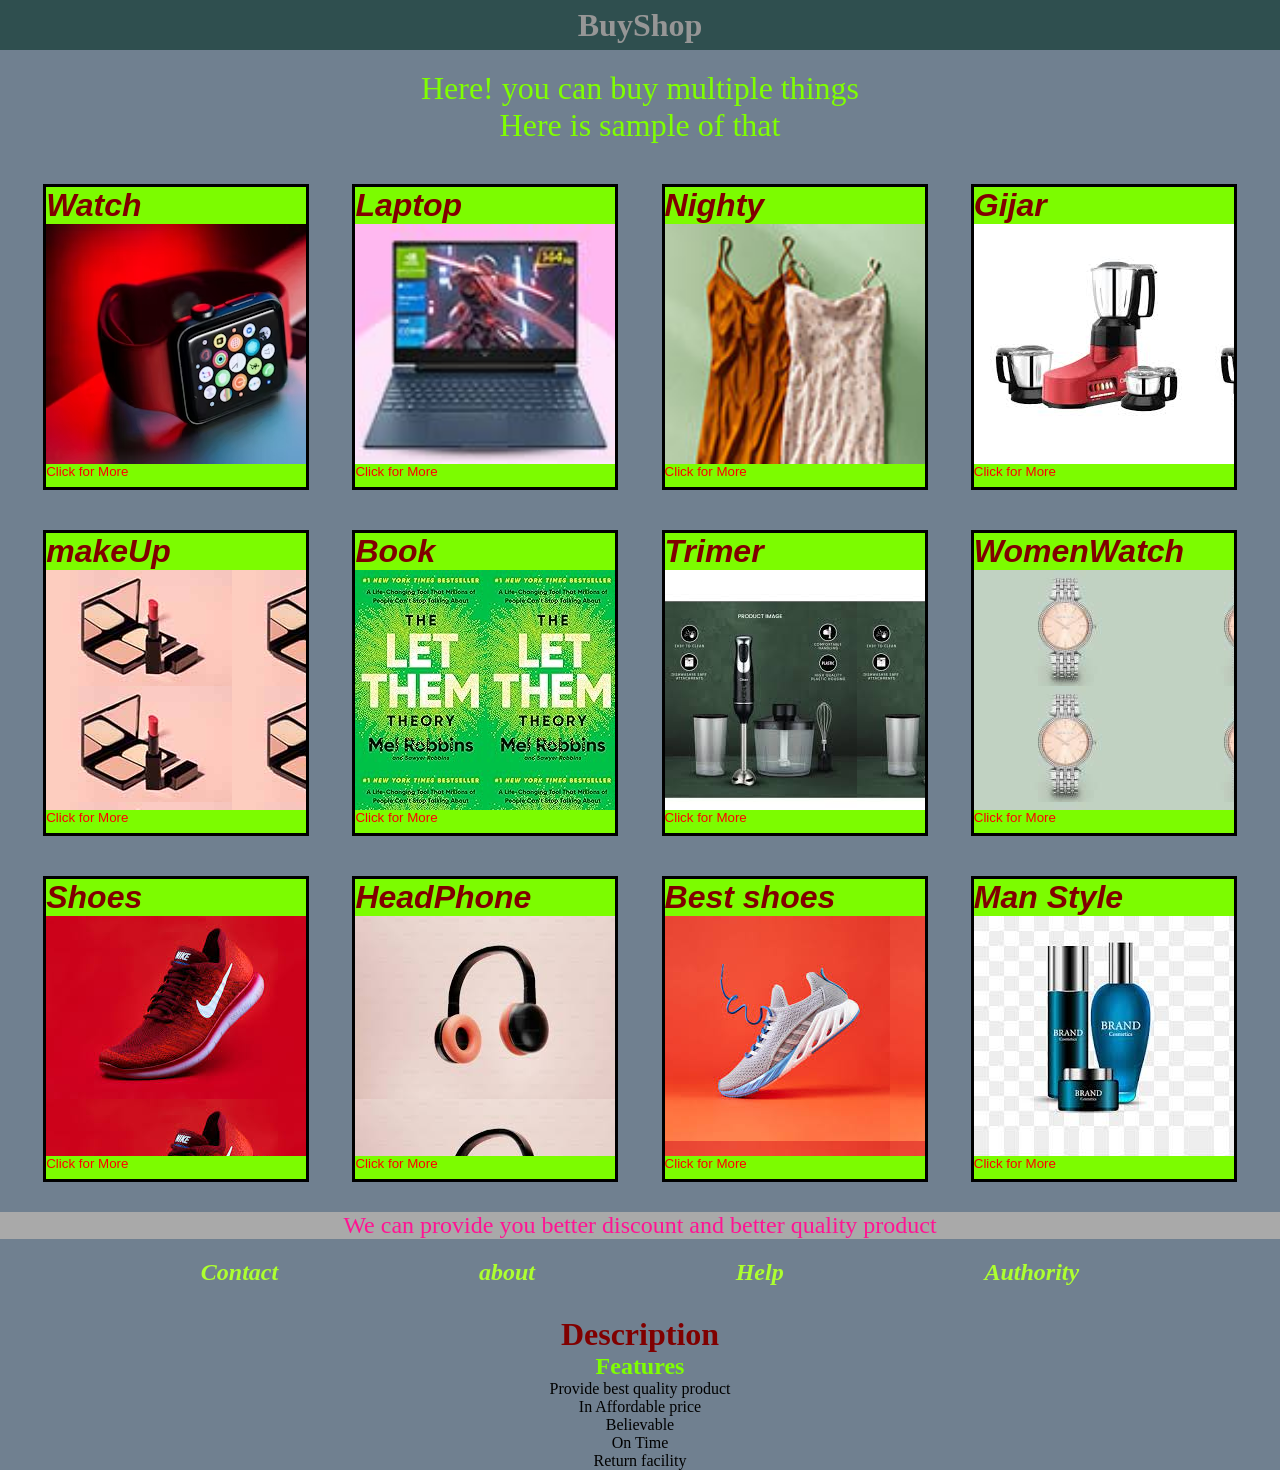
<file: Buy/index.html>
<!DOCTYPE html>
<html lang="en">
<head>
  <meta charset="UTF-8">
  <meta name="viewport" content="width=device-width, initial-scale=1.0">
  <title>Buy your Need</title>
  <link rel="stylesheet" href="style.css">
</head>
<body>
    <div class="nav-bar">
      <div class="nav">BuyShop</div>
    </div>

    <div class="main-menu">
      <div class="main">Here! you can buy multiple things <br>Here is sample of that</div>
    </div>
    
    <div class="image-section">
    <div class="img-box">
    <div class="img">
      <h1>Watch</h1>
      <div class="image" style="background-image: url(watch.avif);"> </div>
      <button class="button">Click for More</button>
    </div> 
    </div>

     <div class="img-box">
    <div class="img">
      <h1>Laptop</h1>
      <div class="image" style="background-image: url(laptop.jpg); background-size: cover; background-position: center;"> </div>
      <button class="button">Click for More</button>
    </div>
    </div>

     <div class="img-box">
    <div class="img">
      <h1>Nighty</h1>
      <div class="image" style="background-image: url(nighty.jpg); background-size: cover; background-position: center; background-repeat: repeat;"> </div>
      <button class="button">Click for More</button>
    </div>
    </div>

     <div class="img-box">
    <div class="img">
      <h1>Gijar</h1>
      <div class="image" style="background-image: url(gijar.jpeg);"> </div>
      <button class="button">Click for More</button>
    </div>
    </div>
  </div>
    
  <div class="image-section1">

       <div class="img-box">
    <div class="img">
      <h1>makeUp</h1>
      <div class="image" style="background-image: url(makup.jpg);"> </div>
      <button class="button">Click for More</button>
    </div>
    </div>

     <div class="img-box">
    <div class="img">
      <h1>Book</h1>
      <div class="image" style="background-image: url(book.jpg);"> </div>
      <button class="button">Click for More</button>
    </div>
    </div>

     <div class="img-box">
    <div class="img">
      <h1>Trimer</h1>
      <div class="image" style="background-image: url(trimer1.jpeg);"> </div>
      <button class="button">Click for More</button>
    </div>
    </div>

     <div class="img-box">
    <div class="img">
      <h1>WomenWatch</h1>
      <div class="image" style="background-image: url(womenWatch.jpg);"> </div>
      <button class="button">Click for More</button>
    </div>
    </div>
  </div>

  <div class="image-section2">

     <div class="img-box">
    <div class="img">
      <h1>Shoes</h1>
      <div class="image" style="background-image: url(shoes.jpeg);"> </div>
      <button class="button">Click for More</button>
    </div>
    </div>

     <div class="img-box">
    <div class="img">
      <h1>HeadPhone</h1>
      <div class="image" style="background-image: url(headphone.jpeg);"> </div>
      <button class="button">Click for More</button>
    </div>
    </div>

     <div class="img-box">
    <div class="img">
      <h1>Best shoes</h1>
      <div class="image" style="background-image: url(shoes1.jpeg);"> </div>
      <button class="button">Click for More</button>
    </div>
    </div>

     <div class="img-box">
    <div class="img">
      <h1>Man Style</h1>
      <div class="image" style="background-image: url(cent.jpeg);"> </div>
      <button class="button">Click for More</button>
    </div>
    </div>

  </div>

  <div class="footer">
    <div class="footing">We can provide you better discount and better quality product</div>
  </div>

  <div class="last">
   <a href="#">Contact</a>
   <a href="#">about</a>
   <a href="#">Help</a>
   <a href="#">Authority</a>
  </div>

  <div class="lastone">
    <h1>Description</h1>
    <h2>Features</h2>
    <p>Provide best quality product</p>
    <p>In Affordable price</p>
    <p>Believable</p>
    <p>On Time</p>
    <p>Return facility</p>
  </div>

  <!-- <a href="../list/index.html">khjhgfytrt</a>
  <button onclick="list">submit</button>

  <script>
    function list()
    {

    }
  </script> -->
</body>
</html>
</file>
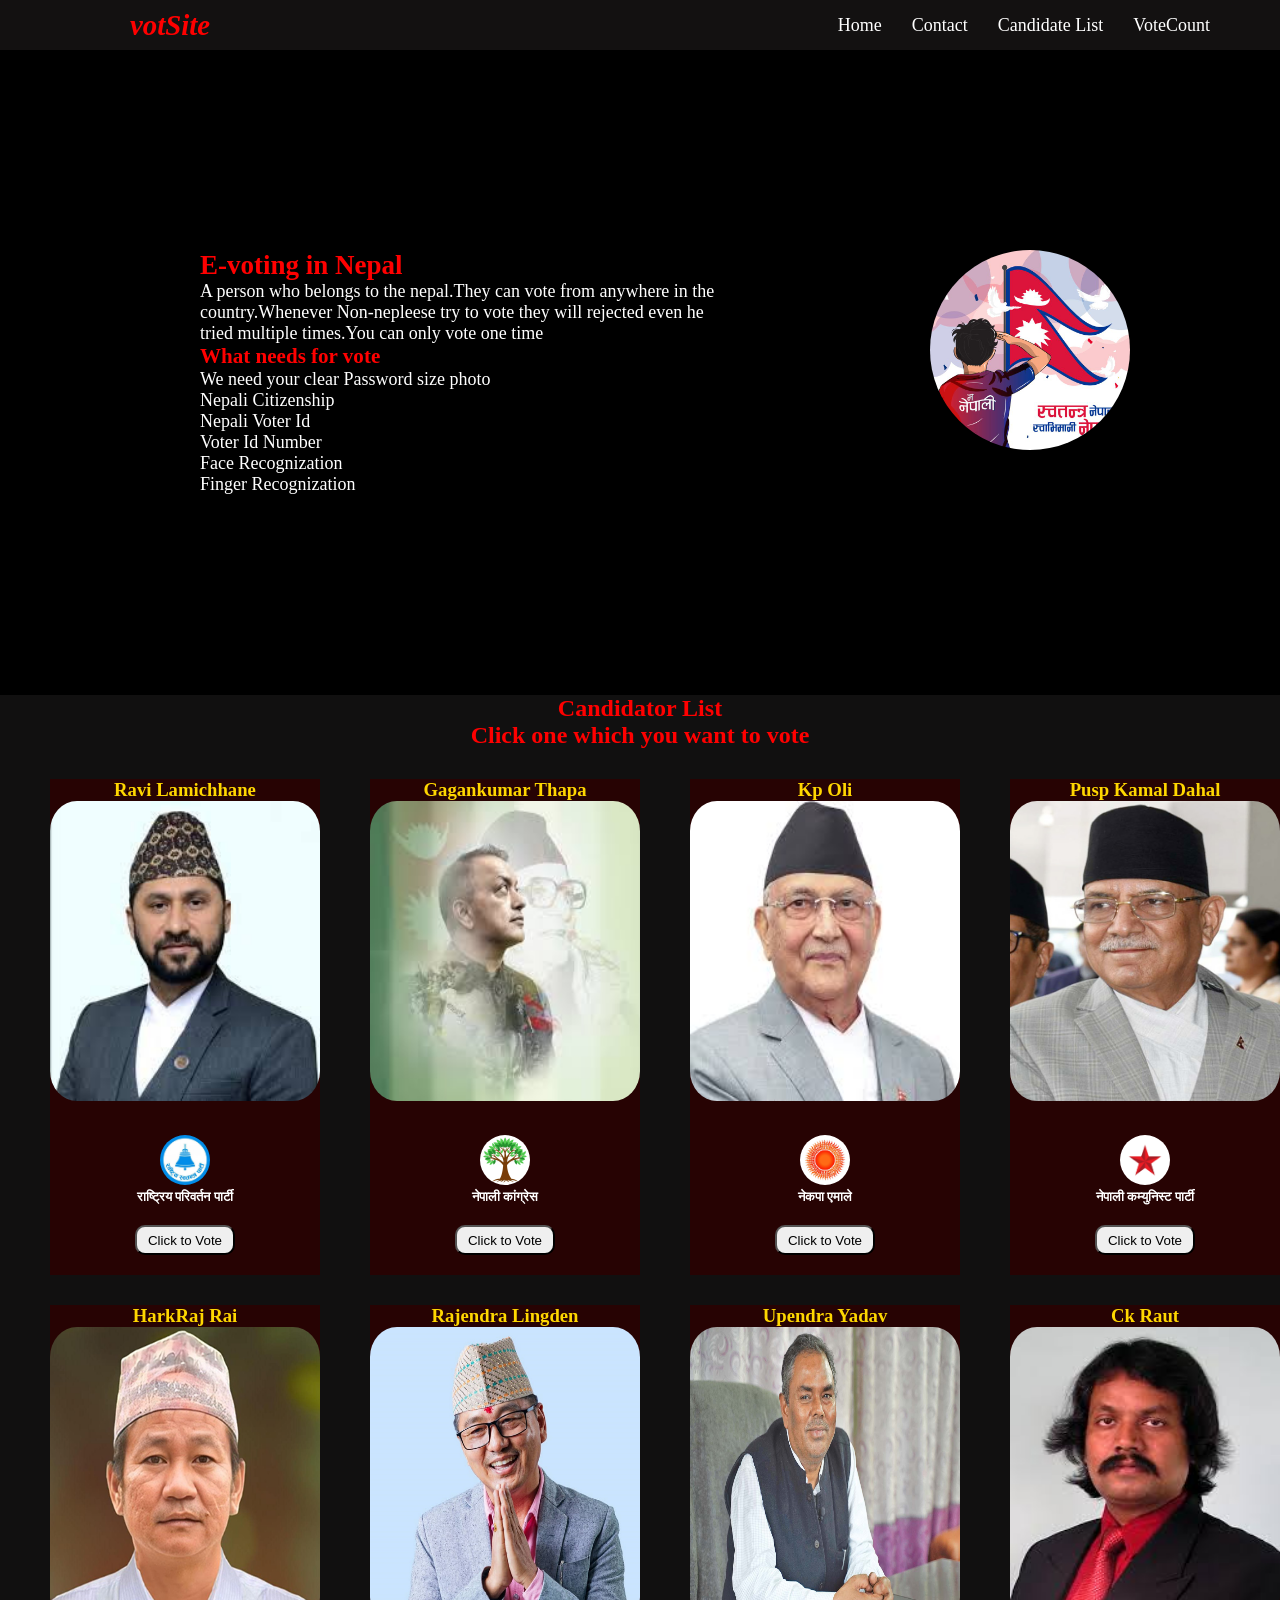
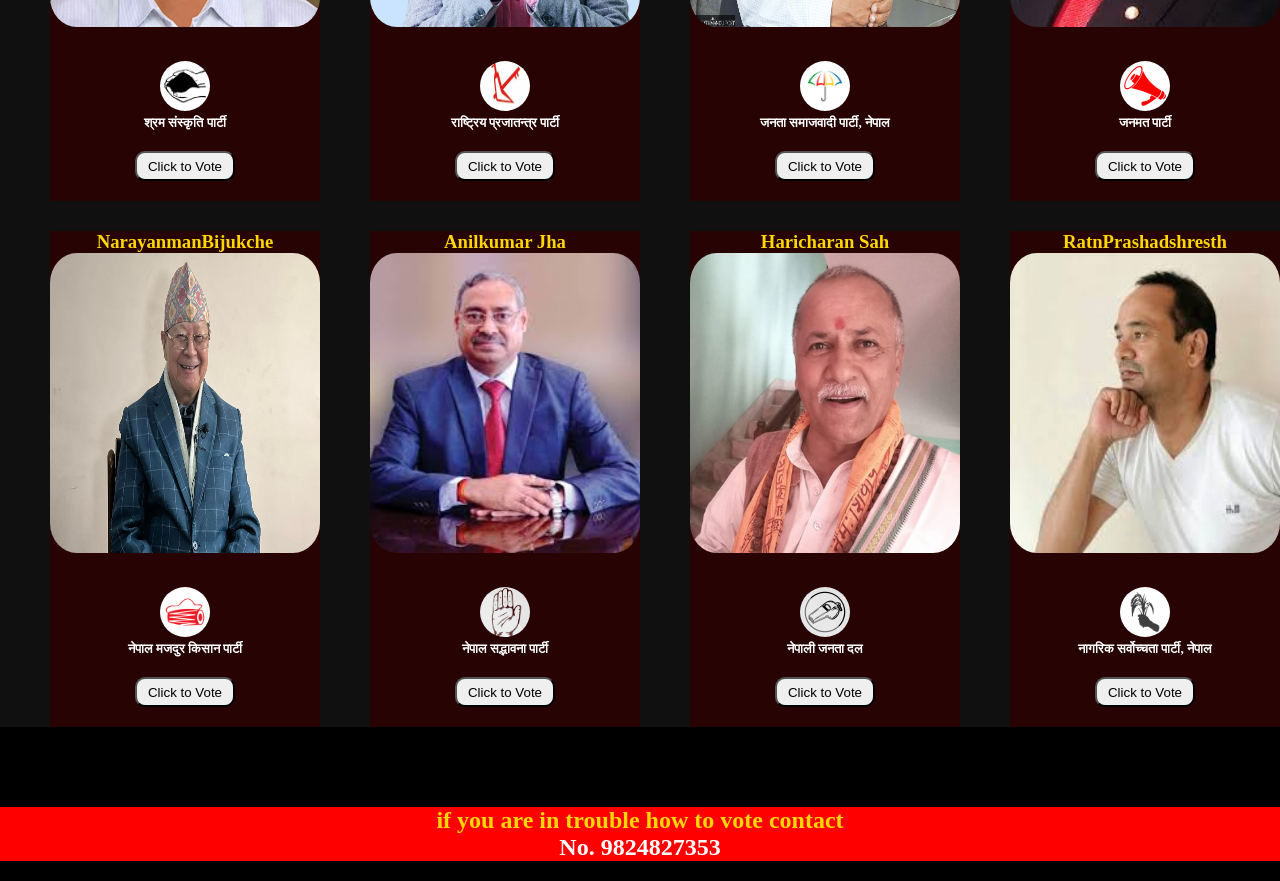
<file: Votsite/index.html>
<!doctype html>
<html lang="en">
  <head>
    <meta charset="UTF-8" />
    <meta name="viewport" content="width=device-width, initial-scale=1.0" />
    <title>E-Voting</title>
    <link rel="stylesheet" href="style.css" />
  </head>
  <body>
    <!-- Nave secton -->
    <nav>
      <div class="leftnav">
        <h1>votSite</h1>
      </div>
      <div class="rightnav">
        <ul>
          <li><a href="#" id="home">Home</a></li>
          <li><a href="#contact">Contact</a></li>
          <li><a href="#candilist">Candidate List</a></li>
          <li><a href="#">VoteCount</a></li>
        </ul>
      </div>
    </nav>

    <!-- <section class="imageslide">
      <button class="prev"><</button>
      <div class="slides">
        <img src="slidepic/slide1.jpeg" alt="slide1" class="slide active" />
        <img src="slidepic/slide2.jpg" alt="slide2" class="slide" />
        <img src="slidepic/slide3.jpg" alt="slide3" class="slide" />
        <img src="slidepic/slide4.webp" alt="slide4" class="slide" />
      </div>
      <button class="next">></button>
    </section> -->

    

    <section class="intovoting">
      <div class="text-detail">
        <h1>E-voting in Nepal</h1>
        <p>
          A person who belongs to the nepal.They can vote from anywhere in the
          country.Whenever Non-nepleese try to vote they will rejected even he
          tried multiple times.You can only vote one time
        </p>
         <section class="wantsforvote">
     <h1>What needs for vote</h1>
    <ul>
      <li>We need your clear Password size photo</li>
      <li>Nepali Citizenship</li>
      <li>Nepali Voter Id</li>
      <li>Voter Id Number</li>
      <li>Face Recognization</li>
      <li>Finger Recognization</li>
    </ul>
   </section>
      </div>
      <div class="img-detail">
        <img src="nepalflag.jpg" alt="nepal photo" class="nepalimg" />
      </div>
    </section>

    <section class="candilist" id="candilist">
      <h1>Candidator List</h1>
      <h2>Click one which you want to vote</h2>
    <section class="candidator">
      <div class="onecandi">
        <h1 class="name">Ravi Lamichhane</h1>
        <img src="candipic/Ravi-Lamichhane-1.jpg" alt="ravi Lamichhane" class="candi" />
        <div><img src="candipic/bell.jpeg" alt="bell sign" class="candi-sign" /></div>
        <h5 class="party-name">राष्ट्रिय परिवर्तन पार्टी</h5>
        <button class="vote-btn">Click to Vote</button>
      </div>
       <div class="onecandi twocandi">
        <h1 class="name">Gagankumar Thapa</h1>
        <img src="candipic/images (8).jpeg" alt="ravi Lamichhane" class="candi" />
        <div><img src="candipic/tree.webp" alt="bell sign" class="candi-sign" /></div>
         <h5 class="party-name">नेपाली कांग्रेस</h5>
        <button class="vote-btn">Click to Vote</button>
      </div>
       <div class="onecandi threecandi">
        <h1 class="name">Kp Oli</h1>
        <img src="candipic/kp.jpeg" alt="ravi Lamichhane" class="candi" />
        <div><img src="candipic/sun.jpg" alt="bell sign" class="candi-sign" /></div>
         <h5 class="party-name">नेकपा एमाले</h5>
        <button class="vote-btn">Click to Vote</button>
      </div>
       <div class="onecandi twocandi">
        <h1 class="name">Pusp Kamal Dahal</h1>
        <img src="candipic/puspa.jpg" alt="ravi Lamichhane" class="candi" />
        <div><img src="candipic/star.png" alt="bell sign" class="candi-sign" /></div>
         <h5 class="party-name">नेपाली कम्युनिस्ट पार्टी</h5>
        <button class="vote-btn">Click to Vote</button>
      </div>    
    </section>
    <!-- CAndidator section two -->
    <section class="candidator two-candisection">
      <div class="onecandi">
        <h1 class="name">HarkRaj Rai</h1>
        <img src="candipic/Hark.png" alt="ravi Lamichhane" class="candi" />
        <div><img src="candipic/soil.png" alt="bell sign" class="candi-sign" /></div>
         <h5 class="party-name">श्रम संस्कृति पार्टी</h5>
        <button class="vote-btn">Click to Vote</button>
      </div>
       <div class="onecandi twocandi">
        <h1 class="name">Rajendra Lingden</h1>
        <img src="candipic/Rajendra-Lingden.jpg" alt="ravi Lamichhane" class="candi" />
        <div><img src="candipic/har.jpeg" alt="bell sign" class="candi-sign" /></div>
         <h5 class="party-name">राष्ट्रिय प्रजातन्त्र पार्टी</h5>
        <button class="vote-btn">Click to Vote</button>
      </div>
       <div class="onecandi threecandi">
        <h1 class="name">Upendra Yadav</h1>
        <img src="candipic/uepndrayadav-1718258632.jpg" alt="ravi Lamichhane" class="candi" />
        <div><img src="candipic/umbrella.png" alt="bell sign" class="candi-sign" /></div>
         <h5 class="party-name">जनता समाजवादी पार्टी, नेपाल</h5>
        <button class="vote-btn">Click to Vote</button>
      </div>
       <div class="onecandi twocandi">
        <h1 class="name">Ck Raut</h1>
        <img src="candipic/ck.jpeg" alt="ravi Lamichhane" class="candi" />
        <div><img src="candipic/haran.jpg" alt="bell sign" class="candi-sign" /></div>
         <h5 class="party-name">जनमत पार्टी</h5>
        <button class="vote-btn">Click to Vote</button>
      </div>    
    </section>
    <!-- Candidator section three pic -->
      <section class="candidator two-candisection">
      <div class="onecandi">
        <h1 class="name">NarayanmanBijukche</h1>
        <img src="candipic/narayanman_bijukche_RM6jCqUNsb.jpg" alt="ravi Lamichhane" class="candi" />
        <div><img src="candipic/band.jpg" alt="bell sign" class="candi-sign" /></div>
         <h5 class="party-name">नेपाल मजदुर किसान पार्टी</h5>
        <button class="vote-btn">Click to Vote</button>
      </div>
       <div class="onecandi twocandi">
        <h1 class="name">Anilkumar Jha</h1>
        <img src="candipic/anil.jpeg" alt="ravi Lamichhane" class="candi" />
        <div><img src="candipic/hand.png" alt="bell sign" class="candi-sign" /></div>
         <h5 class="party-name">नेपाल सद्भावना पार्टी</h5>
        <button class="vote-btn">Click to Vote</button>
      </div>
       <div class="onecandi threecandi">
        <h1 class="name">Haricharan Sah</h1>
        <img src="candipic/haricharan.jpg" alt="ravi Lamichhane" class="candi" />
        <div><img src="candipic/ciity.png" alt="bell sign" class="candi-sign" /></div>
         <h5 class="party-name">नेपाली जनता दल</h5>
        <button class="vote-btn">Click to Vote</button>
      </div>
       <div class="onecandi twocandi">
        <h1 class="name">RatnPrashadshresth</h1>
        <img src="candipic/ratan.jpeg" alt="ravi Lamichhane" class="candi" />
        <div><img src="candipic/paddy.jpg" alt="bell sign" class="candi-sign" /></div>
         <h5 class="party-name">नागरिक सर्वोच्चता पार्टी, नेपाल</h5>
        <button class="vote-btn">Click to Vote</button>
      </div>    
    </section>
    </section>


    <section class="contact" id="contact">
      <div class="footbox">
        <div class="leftfoot">
          <h1>if you are in trouble how to vote contact</h1>
        </div>
        <div class="rightfoot">
          <h2>No. 9824827353</h2>
        </div>
      </div>
    </section>

    <script src="script.js"></script>
  </body>
</html>
</file>
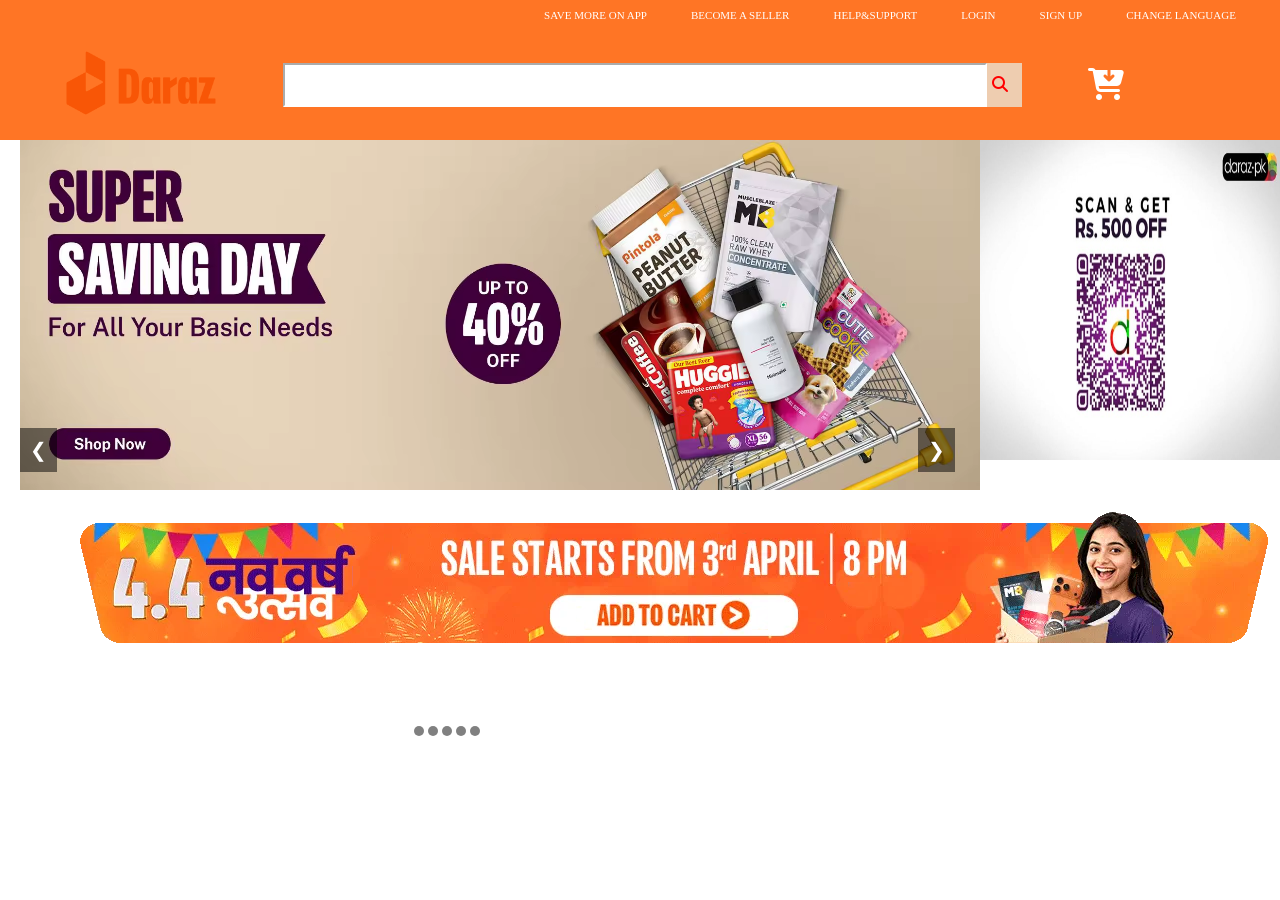
<file: daraz/main/index.html>
<!doctype html>
<html lang="en">
  <head>
    <meta charset="UTF-8" />
    <meta name="viewport" content="width=device-width, initial-scale=1.0" />
    <title>Daraz</title>
    <link rel="stylesheet" href="style.css" />
    <link
      rel="stylesheet"
      href="https://cdnjs.cloudflare.com/ajax/libs/font-awesome/6.5.0/css/all.min.css"
    />
  </head>
  <body>
    <header>
      <nav class="navfirst">
        <ul>
          <li>
            <a href="#" id="qr">SAVE MORE ON APP</a>
          </li>
          <li><a href="#" id="seller">BECOME A SELLER</a></li>
          <li><a href="#" id="help">HELP&SUPPORT</a></li>
          <li><a href="#" id="log">LOGIN</a></li>
          <li><a href="#" id="sign">SIGN UP</a></li>
          <li><a href="#" id="language">CHANGE LANGUAGE</a></li>
        </ul>
      </nav>

      <nav class="navsecond">
        <div class="logo"><img src="Daraz-logo.png" alt="Daraz" /></div>
        <div class="search">
          <input type="text" name="textbar" id="search" /><a href="#"
            ><i class="fa-solid fa-magnifying-glass" id="searchicon"></i
          ></a>
        </div>
        <a href="#"><i class="fa-solid fa-cart-arrow-down" id="cart"></i></a>
      </nav>
    </header>

    <main>
      <div class="leftimage">
        <button class="prev">&#10094;</button>
        <div class="slides">
          <img src="wall.avif" alt="image" class="slide active" />
          <img src="slide1.avif" alt="slide1" class="slide" />
          <img src="slide2.avif" alt="slide2" class="slide" />
          <img src="slide3.avif" alt="slide3" class="slide" />
          <img src="slide4.avif" alt="slide4" class="slide" />
          <img src="slide5.avif" alt="slide5" class="slide" />
        </div>
        <button class="next">&#10095;</button>
      </div>
      <div class="dots">
        <span class="dot active"></span>
        <span class="dot"></span>
        <span class="dot"></span>
        <span class="dot"></span>
        <span class="dot"></span>
        <span class="dot"></span>
      </div>
      <div class="rightimage">
        <img src="qr.jpg" alt="QR IMAGE" />
      </div>
    </main>
    <picture>
      <div class="footerpic">
        <img src="footer.webp" alt="images" />
      </div>
    </picture>


    <portal-pop>
      <div class="firsta">
        <img src="scan.png" alt="" id="img">
      </div>
    </portal-pop>
    <portal-pop>
      <div id="box">
      <li id="firstli"><i class="fa-solid fa-child"></i> <a href="#">Help center</a></li>
      <li> <i class="fa-solid fa-phone"></i><a href="#">contact customer care</a></li>
      <li> <i class="fa-solid fa-car"></i><a href="#">Shipping & Delivery</a></li>
       <li><i class="fa-solid fa-mobile"></i><a href="#">Payment</a></li>
        <li><i class="fa-brands fa-codepen"></i><a href="#">Order</a></li>
      </div>
    </portal-pop>
    <!-- login box -->
    <portal-pop>
      <div id="login">
        <h1>Password <span>|</span> Phone Number</h1> 
        <div><input type="email/number" name="email or phone" value="enter your email or number" id="mail"></div>
        <div><input type="password" name="password" value="password" id="pass"></div>
        <span id="forgot">forgot password?</span>
        <div class="btn"><button>Login</button></div>
        <p>Don't have an account?<span>sign up</span></p>
        <p id="or">or, login with</p>
        <div class="loglogo">
          <p><i class="fa-brands fa-google"></i>Google</p>
        <p><i class="fa-brands fa-facebook"></i>Facebook</p>
        </div>
      </div>
    </portal-pop>
    <!-- Sign up box -->
    <portal-pop>
      <div id="login" class="signup">
      <h1>Sign up</h1> 
        <div class="inputfield">
          <p>np+977</p>
          <input type="number" name="phone" value="enter your number" id="phone">
        </div>
        <div class="policy">
          <input type="checkbox">
         <p>By creating and/or using your account,you agree to our <br> <span>Terms of Use</span> and <span>Privacy Policy</span></p>
        </div>
        <div><button class="whatsapp"><i class="fa-brands fa-whatsapp"></i>Send code via Whatsapp</button></div>
       <button id="sms"><i class="fa-solid fa-phone"></i>Send code via SMS</button>
        <p>already have an account? <span>Log in Now</span></p>
        <p id="or">or, login with</p>
        <div class="loglogo">
          <p><i class="fa-brands fa-google"></i>Google</p>
        <p><i class="fa-brands fa-facebook"></i>Facebook</p>
        </div>
      </div>
    </portal-pop>
<!-- language change event -->
    <portal-pop>
      <div class="lang">
        <div class="leftlang">
          <img src="australia-national-flag-vector-illustration_34480-760.avif" alt="" class="langphoto">English
        </div>
        <div class="rightlang">
         <img src="nepal.png" alt="" class="langphoto"> Nepali
        </div>
      </div>
    </portal-pop>
    <script src="script.js"></script>
  </body>
</html>
</file>
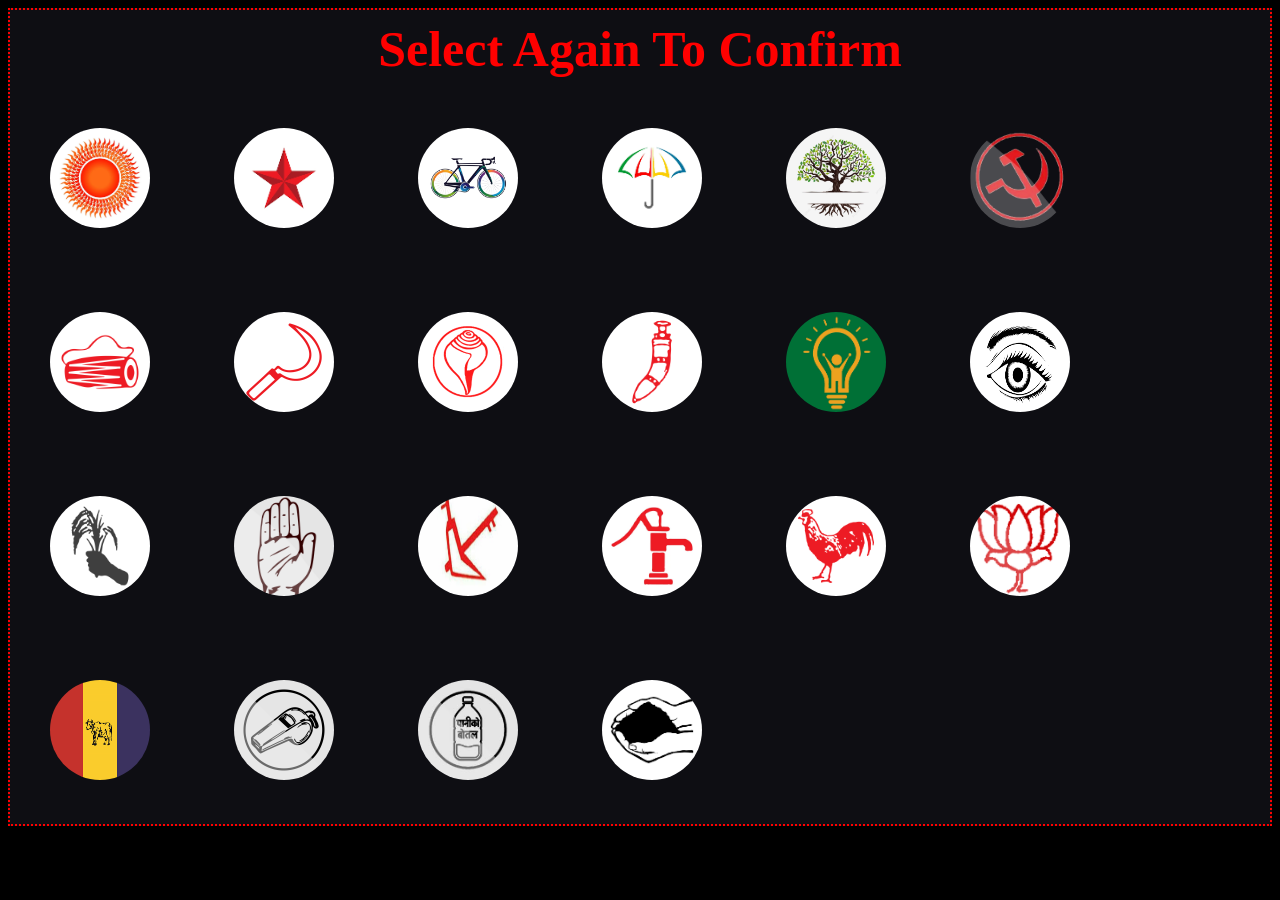
<file: Votsite/confirm/index.html>
<!doctype html>
<html lang="en">
  <head>
    <meta charset="UTF-8" />
    <meta name="viewport" content="width=device-width, initial-scale=1.0" />
    <title>Confirm vote</title>
    <style>
      body {
        background-color: rgb(0, 0, 0);
      }
      
      section
      {
        border: 2px dotted red;
        background-color: rgb(14, 14, 19);
        /* background-color: white; */
      }

      .sign-click {
        color: red;
        text-align: center;
        font-size: 50px;
        margin: 10px;
      }
      .sign {
        height: 100px;
        width: 100px;
        margin-top: 30px;
        border-radius: 50px;
        margin: 40px;
        cursor: pointer;
      }
      .cycle {
        background-color: white;
      }
      .sign:hover {
  transform: scale(1.1);
  transition: 0.2s;
}
    </style>
  </head>
  <body>
    <section class="Candidatesign">
      <h1 class="sign-click">Select Again To Confirm</h1>
      <a href="javascript:void(0)"><img src="sun.jpg" alt="sunlogo" class="sign sun" /></a>
     <a href="javascript:void(0)"> <img src="star.png" alt="starlogo" class="sign" /></a>
      <a href="javascript:void(0)"><img src="cycle.png" alt="cyclelogo" class="sign cycle" /></a>
     <a href="javascript:void(0)"> <img src="umbrella.png" alt="umbrellalogo" class="sign" /></a>
      <a href="javascript:void(0)"><img src="tree.jpg" alt="treelogo" class="sign" /></a>
      <a href="javascript:void(0)"><img src="lohar.png" alt="lohar" class="sign" /></a>
    <a href="javascript:void(0)">  <img src="band.jpg" alt="band" class="sign" /></a>
      <!-- another -->
     <a href="javascript:void(0)"> <img src="kta.jpg" alt="ktalogo" class="sign" /></a>
     <a href="javascript:void(0)"> <img src="sankh.jpg" alt="sankhlogo" class="sign" /></a>
      <a href="javascript:void(0)"><img src="seat.jpg" alt="seatlogo" class="sign cycle" /></a>
      <a href="javascript:void(0)"><img src="balb.png" alt="balblogo" class="sign" /></a>
      <a href="javascript:void(0)"><img src="eyes.png" alt="eyeslogo" class="sign" /></a>
      <a href="javascript:void(0)"><img src="paddy.jpg" alt="paddylogo" class="sign" /></a>
      <a href="javascript:void(0)"><img src="hand.png" alt="handlogo" class="sign" /></a>
      <!-- three -->
     <a href="javascript:void(0)"> <img src="har.jpeg" alt="harlogo" class="sign" /></a>
      <a href="javascript:void(0)"><img src="kal.webp" alt="kallogo" class="sign" /></a>
      <a href="javascript:void(0)"><img src="kukur.jpg" alt="kukurlogo" class="sign cycle" /></a>
      <a href="javascript:void(0)"><img src="full.png" alt="fulllogo" class="sign" /></a>
      <a href="javascript:void(0)"><img src="cow.png" alt="cowlogo" class="sign" /></a>
      <a href="javascript:void(0)"><img src="ciity.png" alt="ciitylogo" class="sign" /></a>
      <a href="javascript:void(0)"><img src="bottle.jpeg" alt="bottle" class="sign" /></a>
      <!-- four -->
     <a href="javascript:void(0)"> <img src="soil.png" alt="soillogo" class="sign" /></a>
    </section>


    <script>

const signs = document.querySelectorAll(".sign");
// check on page load
if (localStorage.getItem("voted")) {
  disableAll();
}

signs.forEach(sign => {
  sign.addEventListener("click", (e) => {
    e.preventDefault();

    //  block if already voted
    if (localStorage.getItem("voted") === "true") {
      alert("You have already voted!");
      return;
    }

    //  save vote
    localStorage.setItem("voted", "true");

    // highlight selected
    sign.style.border = "4px solid green";
    sign.style.opacity = "0.6";

    // disable all
    disableAll();

    alert("Vote confirmed!");
  });
});

function disableAll() {
  signs.forEach(s => {
    s.style.pointerEvents = "none"; // disable clicks
    s.style.opacity = "0.5";

    // extra safety: remove click events
    s.replaceWith(s.cloneNode(true));
  });
}




    </script>
  </body>
</html>
</file>
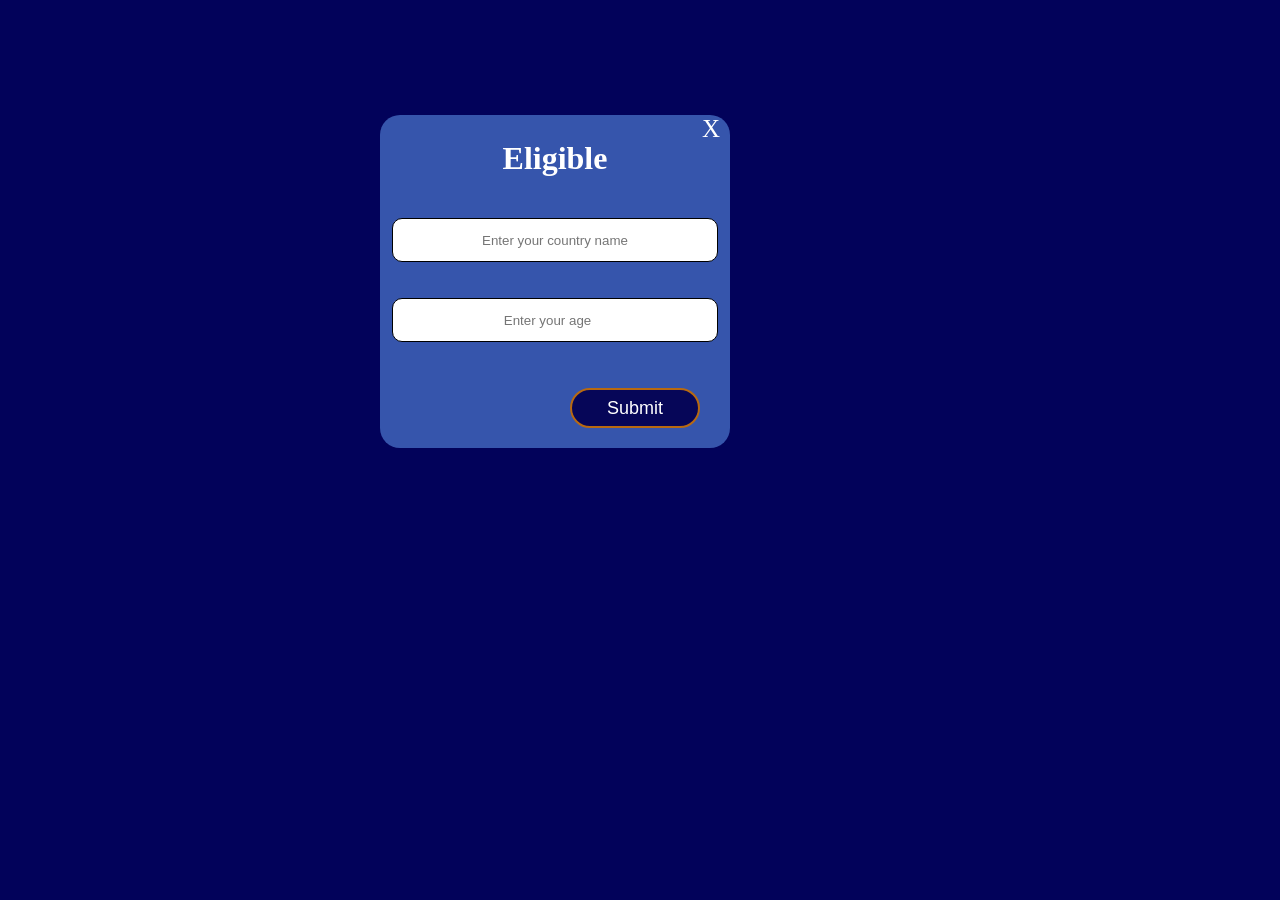
<file: Votsite/document/index.html>
<!DOCTYPE html>
<html lang="en">
<head>
  <meta charset="UTF-8">
  <meta name="viewport" content="width=device-width, initial-scale=1.0">
  <title>taking document</title>
  <style>
      body {
        background-color: rgb(2, 2, 90);
      }
      .sign-pop {
  height: 350px;
  width: 350px;
  position: absolute;
  top: 115px;
  right: 550px;
  text-align: center;
  background-color: rgb(54, 85, 172);
  border-radius: 20px;
  height: fit-content;
}
.sign-pop h1 {
  margin-top: 25px;
  color: white;
}
.sign-pop .age {
  width: 320px;
  margin-top: 20px;
  height: 40px;
  border: 1px solid;
  border-radius: 10px;
  outline: none;
  text-align: center;
}
.sign-pop .age:hover {
  border-color: violet;
  outline: none;
}
.sign-pop #btn {
  height: 40px;
  width: 130px;
  text-align: center;
  margin-top: 30px;
  margin-left: 160px;
  font-size: 18px;
  color: white;
  background-color: transparent;
  border: 2px solid rgb(184, 105, 16);
  border-radius: 20px;
  background-color: rgb(6, 6, 88);
  margin-bottom: 20px;
}
.sign-pop #btn:hover {
  background-color: rgb(25, 241, 169);
  cursor: pointer;
}
.cancle {
  position: absolute;
  top: 115px;
  right: 560px;
  font-size: 25px;
  cursor: pointer;
  z-index: 1000;
  color: white;
}
.cancle:hover {
  color: red;
}

.error {
  color: red;
  margin-top: 0px;
}

  </style>
</head>
<body>
   <span class="cancle">X</span>
  <div class="sign-pop">
   <form action="../infotwo/index.html" onsubmit="return validf()">
     <h1>Eligible</h1>
      <input type="text" name="country" class="nepal age" id="country" placeholder="Enter your country name">
      <p id="showpara" class="error"></p>
      <input type="number" name="age" class="age" id="age" placeholder="Enter your age">
      <p id="showparatwo" class="error"></p>
      <input type="submit" id="btn">
   </form>
  </div>


  


  <script>
    function validf() {
  //COUNTRY VALIDATION 
  let countryname = document.getElementById("country");
  if (countryname.value.trim() == "") {
    document.getElementById("showpara").innerHTML = "fill the country name";
    return false;
  }
  else if(!/^[a-zA-Z]+$/.test(countryname.value))
  {
    document.getElementById("showpara").innerHTML = "enter proper character name"; 
    return false;
  }
  else if(countryname.value.trim().toLowerCase() !== "nepal")
  {
    document.getElementById("showpara").innerHTML = "only neplese allowed";
    return false; 
  }  
  else
  {
     document.getElementById("showpara").innerHTML = "";
  }

  //AGE VALIDATION
  let agevalid = document.getElementById("age").value;
  if(agevalid.trim() == "")
  {
    document.getElementById("showparatwo").innerHTML = "enter your age";
    return false; 
  }
  else if(agevalid < 16 || agevalid >= 120)
  {
    document.getElementById("showparatwo").innerHTML = "Not eligible for vote";
    return false; 
  }
  else if(isNaN(agevalid))
  {
    document.getElementById("showparatwo").innerHTML = "only number allowed";
    return false; 
  }
  else {
    document.getElementById("showparatwo").innerHTML = "";
    alert("second step successfull!!!");
    return true;
  }
}

//Accessing InfoTwo

</script>
</body>
</html>
</file>
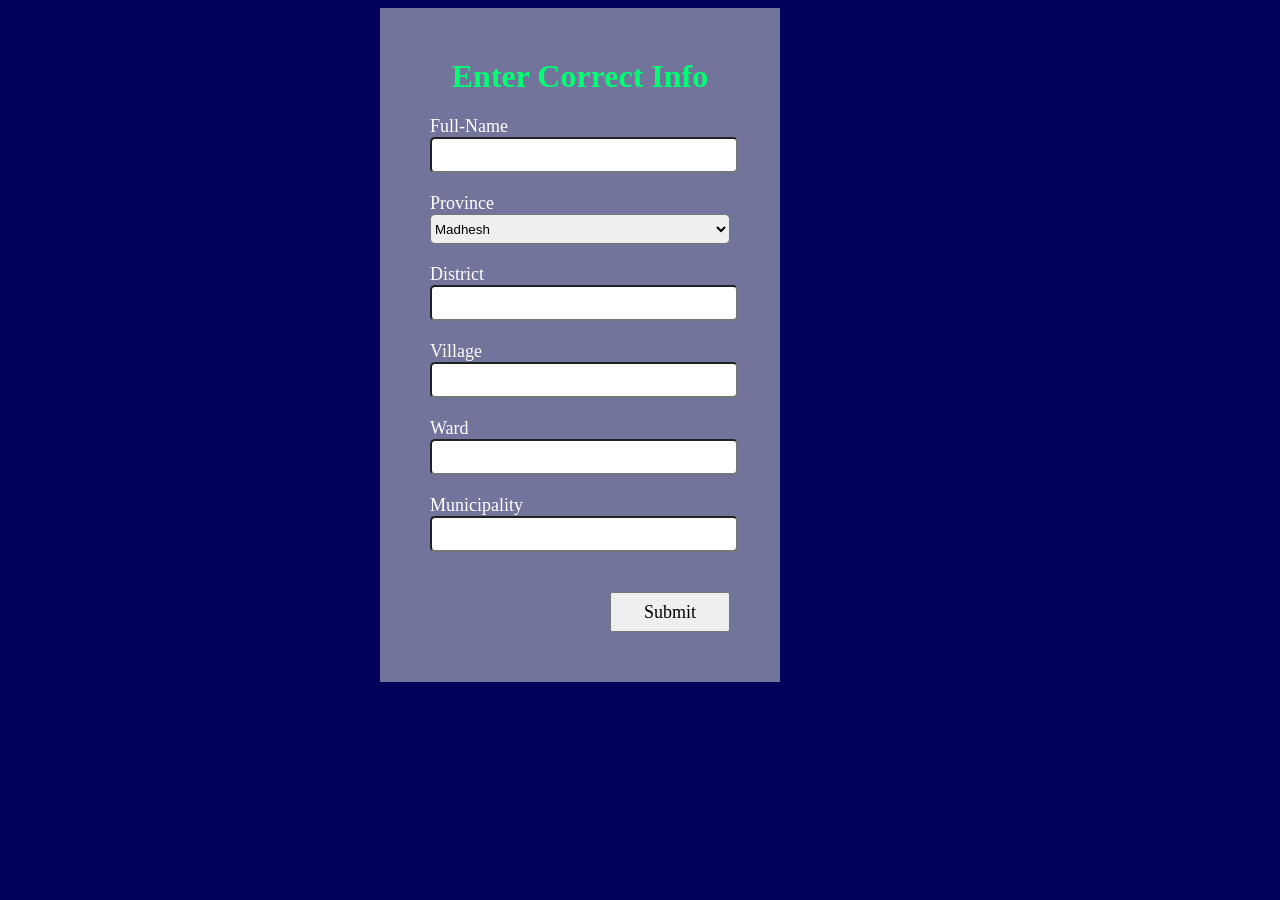
<file: Votsite/info/index.html>
<!DOCTYPE html>
<html lang="en">
<head>
  <meta charset="UTF-8">
  <meta name="viewport" content="width=device-width, initial-scale=1.0">
  <title>Person Info</title>
  <style>
    body
    {
        background-color: rgb(2, 2, 90);
    }

    form
    {
      position: absolute;
      right: 500px;
      padding: 50px;
      width: 300px;
      height: fit-content;
      background-color: lab(49.91% 6.13 -21.48);
      z-index: 10000;
    }
    h1
    {
      color: rgb(0, 255, 115);
      margin-top: 0px;
      text-align: center;
      font-family: serif;
    }
    .label
    {
      color: white;
      font-size: 18px;
      font-family: serif;
    }
    .info
    {
      width: 300px;
      height: 30px;
      margin-bottom: 20px;
      border-radius: 5px;
    }
    .info:focus
    {
      outline: none;
    }
     .info:hover
    {
      border-color: blueviolet;
    }
    
    #submit
    {
      height: 40px;
    width: 120px;
    font-size: 18px;
    font-family: serif;
    margin-left: 180px;
    margin-top: 20px;
    margin-bottom: 0px;
    }
    #submit:hover
    {
      color: red;
      background-color: rgb(48, 9, 9);
      cursor: pointer;
    }
  </style>
</head>
<body>

  <form action="">
    <h1>Enter Correct Info</h1>
    <label for="name" class="label">Full-Name <input type="text" name="name" class="info"></label>
    <label for="province" class="label">Province 
      <select name="province" class="info">
         <option value="1">Madhesh</option>
        <option value="2">Koshi</option>
        <option value="3">Bagmati</option>
        <option value="4">Gandaki</option>
        <option value="5">Karnali</option>
        <option value="6">Lumbani</option>
        <option value="7">Sudurpasch</option>
      </select>
    </label>
    <label for="district" class="label">District <input type="text" name="district" class="info"></label>
    <label for="village" class="label">Village <input type="text" name="address" class="info"></label>
    <label for="ward" class="label">Ward <input type="number" name="ward" class="info"></label>
    <label for="pality" class="label">Municipality <input type="text" name="pality" class="info"></label>
    <input type="submit" name="submit" id="submit">
  </form>


</body>
</html>
</file>
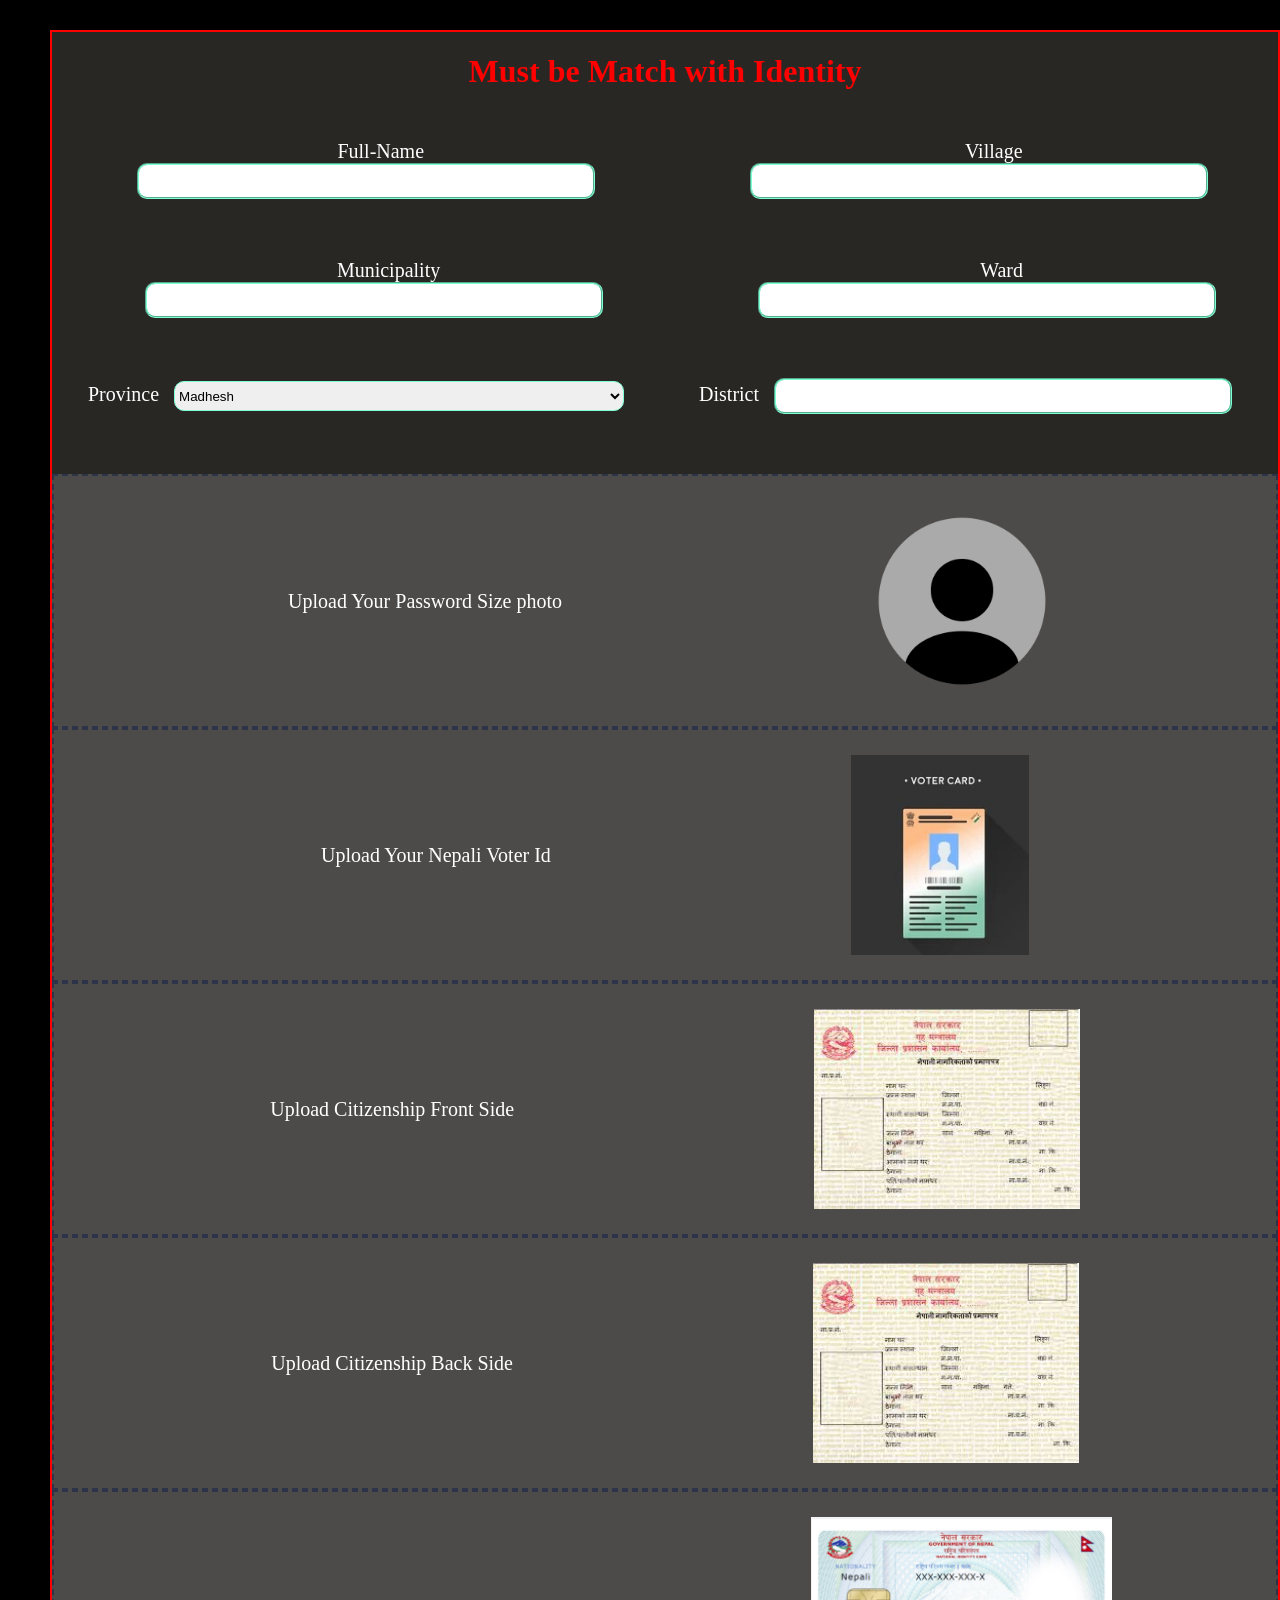
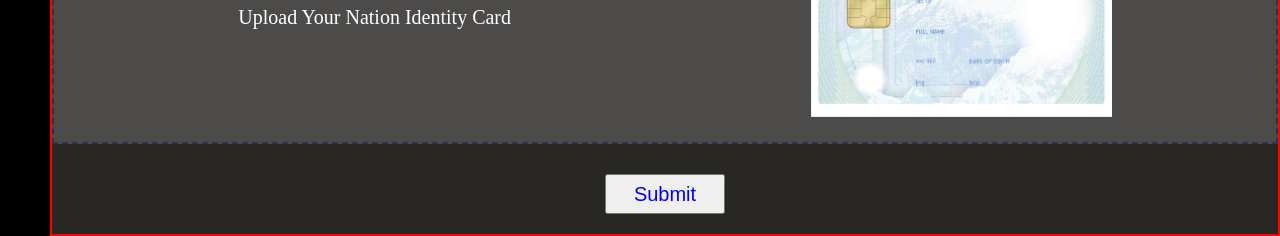
<file: Votsite/infotwo/index.html>
<!doctype html>
<html lang="en">
  <head>
    <meta charset="UTF-8" />
    <meta name="viewport" content="width=device-width, initial-scale=1.0" />
    <title>Document</title>
    <style>
      body {
        background-color: rgb(0, 0, 0);
        font-family: serif;
      }

      form {
        position: absolute;
        top: 30px;
        left: 50px;
        text-align: center;
        background-color: rgb(41, 39, 36);
        border: 2px solid red;
      }
      .form {
        width: 450px;
        height: 30px;
        border-radius: 10px;
        border-style: groove;
        margin-right: 40px;
        margin-left: 10px;
        border-color: aquamarine;
      }
      .form:focus {
        outline: none;
      }
      .form:hover {
        border-color: blue;
      }
      label {
        margin-left: 30px;
        font-size: 20px;
        color: white;
      }

      .fourth {
        display: flex;
        justify-content: center;
        align-items: center;
        justify-items: center;
        border: 2px dashed rgba(45, 52, 73);
        background-color: rgb(77, 75, 74);
        height: 250px;
      }
      .pfile {
        display: none;
      }
      .profile {
        font-size: 20px;
        cursor: pointer;
      }
      .profile:hover {
        color: red;
      }

      .pp {
        height: 200px;
        width: fit-content;
        margin-left: 300px;
        overflow: hidden;
      }
      h1 {
        color: red;
        margin-bottom: 50px;
      }

      #submit {
        height: 40px;
        width: 120px;
        margin-top: 30px;
        text-align: cn;
        text-align: center;
        color: blue;
        font-size: 20px;
        margin-bottom: 20px;
      }
      .error {
        color: red;
        margin-top: 0px;
        margin-bottom: 60px;
      }
      .first {
        display: flex;
      }
      .second {
        display: flex;
      }
      #pdistrict {
        display: flex;
        justify-content: flex-end;
        margin-right: 250px;
      }

      .errordoc {
        color: red;
        font-size: 16px;
        margin-left: 10px;
        overflow: hidden;
      }
    </style>
  </head>
  <body>
    <form action="../confirm/index.html" onsubmit="return valid() && fileValidation()">
      <h1>Must be Match with Identity</h1>

      <div class="first">
        <label for="name" class="space"
          >Full-Name <input type="text" name="name" class="form" id="fname" />
          <p class="error" id="pname"></p>
        </label>

        <label for="village"
          >Village
          <input type="text" name="village" class="form" id="fvillage" />
          <p class="error" id="pvillage"></p>
        </label>
      </div>
      <div class="second">
        <label for="pality"
          >Municipality
          <input type="ward" name="pality" class="form" id="fpality" />
          <p class="error" id="ppality"></p>
        </label>

        <label for="ward" class="space"
          >Ward <input type="ward" name="ward" class="form" id="fward" />
          <p class="error" id="pward"></p>
        </label>
      </div>
      <div class="third">
        <label for="province" class="space"
          >Province
          <select name="province" class="form">
            <option value="1">Madhesh</option>
            <option value="2">Koshi</option>
            <option value="3">Bagmati</option>
            <option value="4">Gandaki</option>
            <option value="5">Karnali</option>
            <option value="6">Lumbani</option>
            <option value="7">Sudurpasch</option>
          </select>
        </label>
        <label for="district"
          >District
          <input type="text" name="district" class="form" id="fdistrict" />
          <p class="error" id="pdistrict"></p>
        </label>
      </div>
      <div class="fourth">
        <label for="pphoto" class="profile"
          >Upload Your Password Size photo</label
        >
        <input type="file" name="pp" class="pfile" id="pphoto" />
        <img src="pplogo.png" alt="pplogo" class="pp" />
        <p class="errordoc" id="ppsize"></p>
      </div>
      <!-- voter Id -->
      <div class="fourth">
        <label for="voterid" class="profile"
          >Upload Your Nepali Voter Id
        </label>
        <input type="file" name="voter" id="voterid" class="cvi pfile" />
        <img src="voter.jpg" alt="voterid pic" class="pp votep" />
        <p class="errordoc cvip"></p>
      </div>

      <div class="fourth">
        <label for="citifront" class="profile"
          >Upload Citizenship Front Side
        </label>
        <input type="file" name="citizen" id="citifront" class="cvi pfile" />
        <img
          src="citifront.jpeg"
          alt="citizenship photo"
          class="pp"
          id="citipic"
        />
       <p class="errordoc cvip"></p>
      </div>
      <div class="fourth seven">
        <label for="citiback" class="profile"
          >Upload Citizenship Back Side
        </label>
        <input type="file" name="citizen" id="citiback" class="cvi pfile" />
        <img src="citifront.jpeg" alt="citizenship photo" class="pp picciti" />
       <p class="errordoc cvip"></p>
      </div>
      <div class="fourth">
        <label for="Nid" class="profile"
          >Upload Your Nation Identity Card</label
        >
        <input type="file" name="Nid" id="Nid" class="cvi pfile" />
        <img src="id.png" alt="Nid photo" class="pp nidpic" />
        <p class="errordoc cvip"></p>
      </div>

      <input type="submit" name="" id="submit" />
    </form>

    <script>
      let profile_pic = document.querySelector(".pp");
      let inputFile = document.querySelector(".pfile");
      inputFile.onchange = () => {
        profile_pic.src = URL.createObjectURL(inputFile.files[0]);
      };

      //voter id
      let voter = document.querySelector(".votep");
      let voterFile = document.getElementById("voterid");
      voterFile.onchange = () => {
        voter.src = URL.createObjectURL(voterFile.files[0]);
      };

      //citizen front side
      let citizen = document.getElementById("citipic");
      let citizenFile = document.getElementById("citifront");
      citizenFile.onchange = () => {
        citizen.src = URL.createObjectURL(citizenFile.files[0]);
      };

      //citizenship back side
      let citizenback = document.querySelector(".picciti");
      let citizenFileback = document.querySelector("#citiback");
      citizenFileback.onchange = () => {
        citizenback.src = URL.createObjectURL(citizenFileback.files[0]);
      };

      //national identity card
      let nationalId = document.querySelector(".nidpic");
      let nationalFile = document.querySelector("#Nid");
      nationalFile.onchange = () => {
        nationalId.src = URL.createObjectURL(nationalFile.files[0]);
      };

      //form validation
      function valid() {
        var vname = document.getElementById("fname").value;
        var vvillage = document.getElementById("fvillage").value;
        var vpality = document.getElementById("fpality").value;
        var vward = document.getElementById("fward").value;
        var vdistrict = document.getElementById("fdistrict").value;

        //Name Validation
        if (vname.trim() == "") {
          document.getElementById("pname").innerHTML = "must be enter";
          return false;
        }
        if (!/^[a-zA-Z\s]+$/.test(vname)) {
          document.getElementById("pname").innerHTML = "only character allowed";
          return false;
        } else {
          document.getElementById("pname").innerHTML = "";
        }

        //village
        if (vvillage.trim() == "") {
          document.getElementById("pvillage").innerHTML = "must be enter";
          return false;
        } else if (!/^[a-zA-Z\s]+$/.test(vvillage)) {
          document.getElementById("pvillage").innerHTML =
            "only character allowed";
          return false;
        } else {
          document.getElementById("pvillage").innerHTML = "";
        }

        //municipality
        if (vpality.trim() == "") {
          document.getElementById("ppality").innerHTML = "must be enter";
          return false;
        } else if (!/^[a-zA-Z\s]+$/.test(vpality)) {
          document.getElementById("ppality").innerHTML =
            "only character allowed";
          return false;
        } else {
          document.getElementById("ppality").innerHTML = "";
        }

        //ward validation
        if (vward.trim() == "") {
          document.getElementById("pward").innerHTML = "Must be enter";
          return false;
        } else if (vward <= 0 || vward > 6743) {
          document.getElementById("pward").innerHTML = "Enter valid ward";
          return false;
        } else {
          document.getElementById("pward").innerHTML = "";
        }

        //district validation
        if (vdistrict.trim() == "") {
          document.getElementById("pdistrict").innerHTML = "must be enter";
          return false;
        } else if (!/^[a-zA-Z\s]+$/.test(vdistrict)) {
          document.getElementById("pdistrict").innerHTML =
            "only character allowed";
          return false;
        } else {
          document.getElementById("pdistrict").innerHTML = "";
          return true;
        }
      }

      // ...............................File validation

      function fileValidation() {
        let isvalid = true;
        let hasfile = false;

        var photo = document.getElementById("pphoto").files[0];

        //......................pp size photo validation..........
        if (!photo) {
          document.getElementById("ppsize").innerHTML = "Upload pp size photo";
          isvalid = false;
        } else {
          const allowedTypes = ["image/jpeg", "image/png"];
          if (!allowedTypes.includes(photo.type)) {
            document.getElementById("ppsize").innerHTML =
              "only jpeg or png allowed";
            isvalid = false;
          } else if (photo.size > 2 * 1024 * 1024) {
            document.getElementById("ppsize").innerHTML = "max size 2MB";
            isvalid = false;
          } else {
            document.getElementById("ppsize").innerHTML = "";
          }
        }
        //....................citizenship/voter/NId validation
        var cviinput = document.querySelectorAll(".cvi");
        var errorfileds = document.querySelectorAll(".cvip");

        cviinput.forEach((input ,index) => {
          const error = errorfileds[index];

          if(input.files.length === 0)
        {
          error.innerHTML = "Upload a img";
          isvalid = false;
        } else{
          hasfile = true;

          const file = input.files[0];
          const allowedimg = ["image/jpeg", "image/png", "application/pdf"];

          if(!allowedimg.includes(file.type))
        {
          error.innerHTML = "only jpeg,png and pdf allowed";
          isvalid = false;
        } else if(file.size > 5 * 1024 * 1024)
        {
          error.innerHTML = "max size 5MB";
          isvalid = false;
        }else{
          error.innerHTML = "";
          alert("successfully submited!!1");
        }
        }
        });

        return isvalid;
      }

      // document.getElementById("fname").addEventListener("input", function () {
      //   document.getElementById("pname").innerHTML = "";
      // });
      // document.getElementById("femail").addEventListener("input", function () {
      //   document.getElementById("pemail").innerHTML = "";
      // });
      // document
      //   .getElementById("fdistrict")
      //   .addEventListener("input", function () {
      //     document.getElementById("pdistrict").innerHTML = "";
      //   });
      // document.getElementById("fpality").addEventListener("input", function () {
      //   document.getElementById("ppality").innerHTML = "";
      // });
      // document
      //   .getElementById("fvillage")
      //   .addEventListener("input", function () {
      //     document.getElementById("pvillage").innerHTML = "";
      //   });
      // document.getElementById("fward").addEventListener("input", function () {
      //   document.getElementById("pward").innerHTML = "";
      // });
    </script>
  </body>
</html>
</file>
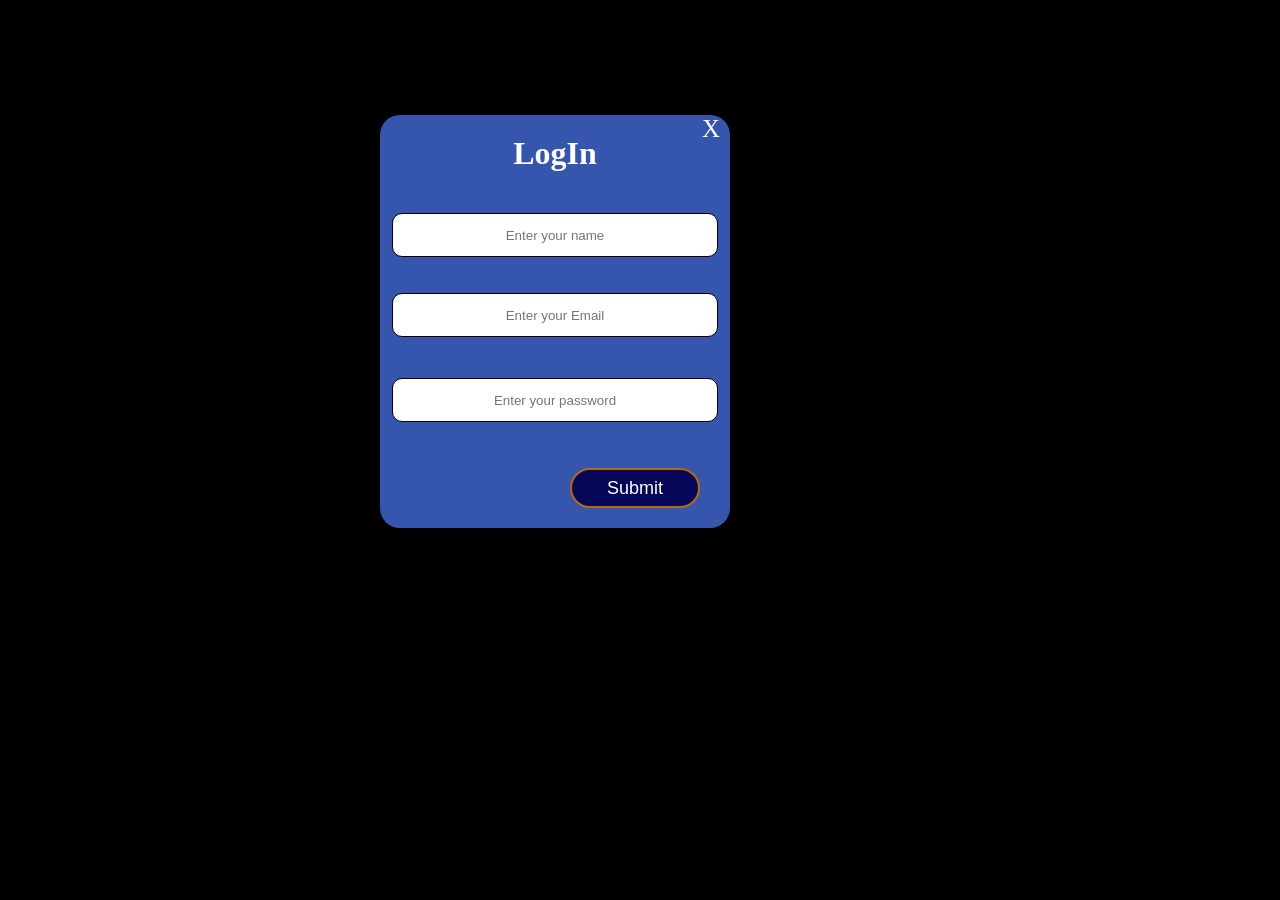
<file: Votsite/login/index.html>
<!doctype html>
<html lang="en">
  <head>
    <meta charset="UTF-8" />
    <meta name="viewport" content="width=device-width, initial-scale=1.0" />
    <title>Login</title>
    <style>
      body {
        background-color: rgb(0, 0, 0);
      }
      .sign-pop {
        width: 350px;
        position: absolute;
        top: 115px;
        right: 550px;
        text-align: center;
        background-color: rgb(54, 85, 172);
        border-radius: 20px;
      }
      .sign-pop h1 {
        margin-top: 20px;
        color: white;
      }
      .sign-pop .age {
        width: 320px;
        margin-top: 20px;
        height: 40px;
        border: 1px solid;
        border-radius: 10px;
        outline: none;
        text-align: center;
      }
      .sign-pop .age:hover {
        border-color: violet;
        outline: none;
      }
      .sign-pop #btn {
        height: 40px;
        width: 130px;
        text-align: center;
        margin-top: 30px;
        margin-left: 160px;
        font-size: 18px;
        color: white;
        background-color: transparent;
        border: 2px solid rgb(184, 105, 16);
        border-radius: 20px;
        background-color: rgb(6, 6, 88);
        margin-bottom: 20px;
      }
      .sign-pop #btn:hover {
        background-color: rgb(25, 241, 169);
        cursor: pointer;
      }
      .cancle {
        position: absolute;
        top: 115px;
        right: 560px;
        font-size: 25px;
        cursor: pointer;
        z-index: 1000;
        color: white;
      }
      .cancle:hover {
        color: red;
      }

      .login {
        height: fit-content;
      }
      .login .password {
        width: 320px;
        margin-top: 25px;
        height: 40px;
        border: 1px solid;
        border-radius: 10px;
        outline: none;
        text-align: center;
      }
      .error {
        color: red;
        margin-top: 0px;
      }
      .hidepop {
        display: none;
      }
      .cancletwo {
        display: none;
      }
    </style>
  </head>
  <body>
    <span class="cancle">X</span>
    <div class="sign-pop login">
      <form action="../document/index.html" onsubmit="return loginf()">
        <h1>LogIn</h1>
        <input
          type="text"
          name="username"
          class="nepal age user_name"
          id="user"
          placeholder="Enter your name"
        />
        <p id="showpara" class="error"></p>
        <input
          type="text"
          name="email"
          class="age email"
          id="email"
          placeholder="Enter your Email"
        />
        <p id="showparatwo" class="error"></p>
        <input
          type="password"
          name="password"
          class="nepal age password"
          id="pass"
          placeholder="Enter your password"
        />
        <p id="showparathree" class="error"></p>
        <input type="submit" id="btn" />
      </form>
    </div>

    <script>
      //Login validation
      function loginf() {
        var userName = document.getElementById("user");
        var email = document.getElementById("email");
        var password = document.getElementById("pass");

        //username VALIDATION
        if (userName.value.trim() == "") {
          document.getElementById("showpara").innerHTML = "Enter your name";
          return false;
        } else if (!/^[a-zA-Z\s]+$/.test(userName.value)) {
          document.getElementById("showpara").innerHTML =
            "enter proper character name";
          return false;
        } else {
          document.getElementById("showpara").innerHTML = "";
        }

        //email VALIDATION

        if (email.value == "") {
          document.getElementById("showparatwo").innerHTML = "must be enter";
          return false;
        } else if (email.value < 8) {
          document.getElementById("showparatwo").innerHTML = "atleast 8 ";
          return false;
        } else if (email.value > 20) {
          document.getElementById("showparatwo").innerHTML =
            "too large short it";
          return false;
        } else if (email.value.indexOf("@") <= 0) {
          document.getElementById("showparatwo").innerHTML =
            "@invalid position";
          return false;
        } else if (email.value.charAt(email.value.length - 4) != ".") {
          document.getElementById("showparatwo").innerHTML = "invalid email";
          return false;
        } else {
          document.getElementById("showparatwo").innerHTML = "";
        }

        //password validation
        if (password.value == "") {
          document.getElementById("showparathree").innerHTML = "must be enter";
          return false;
        } else if (password.value.length < 5) {
          document.getElementById("showparathree").innerHTML = "atleast 5";
          return false;
        } else if (password.value.length > 20) {
          document.getElementById("showparathree").innerHTML = "too large";
          return false;
        } else {
          document.getElementById("showparathree").innerHTML = "";
          alert("First Step done!!!");
          return true;
        }
      }

      //when user click on cancel button pop will desappear
      // const cancelbtn = document.querySelector(".cancle");
      // const signpop = document.querySelector(".sign-pop");

      // cancelbtn.addEventListener("click", () => {
      //   signpop.classList.add("hidepop");
      //   cancelbtn.classList.add("cancletwo");
      // });

      //when user click on submit counrty and age validation pop up shows
      // const submitbtn = document.getElementById("btn");
      // submitbtn.addEventListener("click", () => {
      //   window.location.href = "Votsite/document/index.html";
      // });
    </script>
  </body>
</html>
</file>
<file: Buy/style.css>
* {
  margin: 0;
  padding: 0;
}

body {
  background-color: slategray;
}

.nav {
  height:50px;
  width: 100%;
  background-color: darkslategrey;
  font-weight: bold;
  font-family: 'Times New Roman', Times, serif;
  font-size: xx-large;
  display: flex;
  justify-content: center;
  align-items: center;
  color: rgba(150, 150 , 150, 1);
}

.main {
  font-weight: lighter;
  font-size: xx-large;
  margin-top: 20px;
  color: chartreuse;
  text-align: center;
}

.image-section {
  display: flex;
  justify-content: center;
  justify-content: space-evenly;
  align-items: center;
  margin-top: 40px;
}


.img-box {
  height: 300px;
  width: 260px;
  border: 3px solid black;
  font-style: italic;
  font-weight: 700;
  font-family: Arial, Helvetica, sans-serif;
  background-color: lawngreen;
  color: red;
  
}

.image {
  height: 240px;
  width: 260px;
}

.button {
  background-color: lawngreen;
  border: none;
  color: red;
  display: flex;
  align-items: center;
}

.button:hover {
  color: blue;
}


.image-section1 {
  display: flex;
  justify-content: center;
  justify-content: space-evenly;
  align-items: center;
  margin-top: 40px;
}


.image-section2 {
  display: flex;
  justify-content: center;
  justify-content: space-evenly;
  align-items: center;
  margin-top: 40px;
}

.footer {
 display: flex;
 justify-content: center;
 align-items: center;
 font-size: x-large;
 background-color: darkgrey;
 color: deeppink;
 margin-top: 30px;
}

.last {
   display: flex;
  justify-content: center;
  justify-content: space-evenly;
}

.last a {
  margin-top: 20px ;
  color: greenyellow;
  font-size: x-large;
  font-weight: bold;
  font-style: oblique;
  font-family: serif;
  text-decoration: none;
}

.last a:hover {
  color: cyan;
}

.lastone {
 text-align: center;
 margin-top: 30px;
}

h1{
  color: maroon;
}

h2 {
  color: chartreuse;
}
</file>
<file: Votsite/style.css>
* {
  margin: 0;
  padding: 0;
}

html
{
  scroll-behavior: smooth;
}
body
{
  background-color: rgb(0, 0, 0);
  color: white;
  
}

/* style on nav */

nav {
  display: flex;
  justify-content: space-between;
  align-items: center;
  justify-items: center;
  height: 50px;
  background-color: rgb(19, 17, 17);
}
.leftnav {
  margin-left: 130px;
  font-size: larger;
}
.leftnav h1{
  color: red;
  font-style: oblique;
}

.rightnav ul {
  display: flex;
  justify-content: center;
  margin-right: 40px;
  list-style: none;

}
.rightnav ul a {
  text-decoration: none;
  margin-right: 30px;
  color: white;
  font-size: 18px;
}
.rightnav ul a:hover {
  text-decoration: underline;
  color: rgb(252, 16, 16);
}

 

/* Describing voting */
.intovoting {
  display: flex;
  justify-content: space-evenly;
}
.intovoting .text-detail {
  margin: 200px;
  font-size: 18px;
}

.text-detail h1 {
  color: red;
}

.nepalimg {
  height: 200px;
  border-radius: 50%;
  margin-top: 200px;
  margin-right: 150px;
}

.wantsforvote 
{
  margin-left: 0px;
   margin-top: 0px;
   margin-bottom: 0px;
}
.wantsforvote li
{
  list-style: none;
}
.wantsforvote h1
{
  color: red;
}

/* Candidator List */
.onecandi {
  text-align: center;
  width: 280px;
  background-color: rgb(39, 3, 3);
  margin-left: 50px;
}
.onecandi .candi {
  height: 300px;
  width: 270px;
  border-radius: 10%;
  margin-top: 0px;
}
.onecandi .name,h1
{
  overflow: hidden;
  color: gold;
}
.candi-sign {
  height: 50px;
  width: 50px;
  border-radius: 50%;
  margin-top: 30px;
}
.onecandi .vote-btn {
  margin-top: 20px;
  height: 30px;
  width: 100px;
  margin-bottom: 20px;
  border-radius: 10px;
}
.onecandi .vote-btn:hover
{
  background-color: rgba(255, 0, 64, 0.644);
  color: white;
  border-style: none;
  cursor: pointer;
}
.candidator
{
  display: flex;
  justify-content: center;
  justify-items: center;
  align-items: center;
}
.two-candisection
{
  margin-top: 30px;
}
.candilist
{
  background-color: rgb(17, 16, 16);
}
.candilist h1
{
  text-align: center;
  /* margin: 0px 0px 30px; */
  color: red;
}
.candilist h2{
  color: red;
  text-align: center;
  margin: 0px 0px 30px;
}

/* //........................contact */
.contact
{
  background-color: red;
  margin-top: 80px;
}
.leftfoot h1
{
 text-align: center;
}
.rightfoot h2
{
  text-align: center;
  margin-bottom: 20px;
}

/* //.......................................................................responsive */
@media only screen and (max-width : 700px)
{
  nav {
    height: 40px;
    width: 100%;
    padding: 0 3vw;
    position: relative;
  }
  .rightnav
  {
    font-size: 16px;
  }
  .rightnav ul a
  {
    margin-left: 20px;
     color: red;
  }

  .intovoting
  {
    flex-direction: column-reverse;
    margin-top: 0px;    
  }
  .text-detail p
  {
    font-size: 18px;
    height: 100px;
  }
  .img-detail .nepalimg
  {
    position: absolute;
    left: 1000px;
    top: 50px;
    height: 400px;
    }

    .candilist
    {
      margin-left: 800px;
     }
     .onecandi
     {
      margin: 40px;
     }
}
</file>
<file: daraz/main/style.css>
* {
  padding: 0;
  margin: 0;
}

header {
  height: 140px;
  background-color: rgb(255 117 37);
}
.navfirst ul {
  display: flex;
  justify-content: center;
  margin-left: 500px;
  justify-content: space-evenly;
  
}
.navfirst ul li {
  list-style: none;
  margin-top: 5px;
}
.navfirst ul li a {
  text-decoration: none;
  color: white;
  font-size: 11px;
}
.navfirst ul li a:hover {
  color: rgba(129, 141, 141, 0.5);
}

.navsecond {
  display: flex;
  justify-content: space-evenly;
  margin-top: 20px;
}

.navsecond .logo img {
  height: 80px;
  width: 150px;
  opacity: 5;
}

.navsecond .search {
  /* border: 1px solid white; */
  height: fit-content;
  margin-top: 20px;
  background-color: rgb(238, 205, 176);
  transition: 0.3s;
}
.navsecond .search input {
  height: 40px;
  width: 700px;
  border-color: white;
}
.navsecond .search input:focus {
  border-color: white;
  outline: none;
}
.navsecond .search a {
  text-decoration: none;
}
.navsecond .search a #searchicon {
  margin-left: 5px;
  color: red;
  height: 28px;
  width: 30px;
}

.navsecond .search a #searchicon:hover {
  color: rgb(182, 25, 25);
}
.navsecond a {
  margin-top: 25px;
  color: white;
}

.navsecond a #cart {
  font-size: xx-large;
  margin-left: 0px;
  margin-right: 90px;
}
.navsecond a #cart:hover {
  color: rgb(240, 232, 232);
}

main {
  display: flex;
  justify-content: space-around;
}

main .leftimage img {
  height: 350px;
  width: 900px;
  margin-left: 20px;
}
main .rightimage img {
  height: 320px;
  width: 300px;
  margin-left: 20px;
}

.footerpic img
{
  margin-top: 20px;
  margin-left: 80px;
}
main.leftimage
{
  position: relative;
  width: 80%;
  margin: auto;
  overflow: hidden;
}
.leftimage .slides
{
  display: flex;
}

.leftimage .slides .slide
{
  display: none;
  width: 100%;
}
.leftimage .slides .slide.active
{
  display: block;
}
.leftimage .prev, .next
{
  position: absolute;
  top: 50%;
  transform: translateY(-50%);
  background-color: rgba(0,0,0,0.5);
  color: white;
  border: none;
  padding: 10px;
  cursor: pointer;
  font-size: 20px;
}
.leftimage .prev
{
  left: 20px;
}
.leftimage .next
{
  right: 325px;
}

.dots {
  text-align: center;
  position: absolute;
  bottom: 10px;
  width: 100%;
  margin-bottom: 150px;
  margin-right: 400px;
}

.dot {
  height: 10px;
  width: 10px;
  margin: 0px;
  background-color: gray;
  border-radius: 50%;
  display: inline-block;
  cursor: pointer;
}

.dot.active {
  background-color: white;
}


.firsta img
{
  position: absolute;
  top: 30px;
  right: 650px;
  border-radius: 10px;
  background-color: transparent;
  z-index: 1000;
  border: 1px dotted skyblue;
  box-shadow: 0 0 10px rgba(0,0,0,0.1);
  border-style: groove;
}

#box
{
    width: 250px;
    height: 250px;
    position: absolute;
    top: 30px;
    right: 300px;
      background-color: white;
      z-index: 1000px;
      color: rgb(124, 124, 124);
}
#box li 
{
  list-style: none;
  margin-top: 25px;
}
#box li i
{
  margin-right: 20px;
  margin-left: 10px;
}
#box li a
{
  text-decoration: none;
  color: rgb(124, 124, 124);
}
#box li a:hover 
{
  text-decoration: underline;
}

#login
{
      position: absolute;
    top: 100px;
    right: 500px;
    background-color: white;
    text-align: center;
    z-index: 1000;
}
#login h1 span
{
      color: dimgray;
    margin-left: 50px;
    margin-right: 10px;
    cursor: none;
}
#login h1
{
  color: rgb(68, 63, 63);
  cursor: pointer;
  margin-top: 20px;
}
#login #mail
{
  margin-top: 40px;
    margin-bottom: 30px;
    height: 40px;
    width: 300px;
}
#login #pass
{
    height: 40px;
    width: 300px;
}
#login #forgot
{
  margin-left: 190px;
  cursor: pointer;
}
#login button
{
  margin-top: 30px;
  width: 300px;
  height: 30px;
  cursor: pointer;
}
p span{
  color: blue;
  margin-bottom: 40px;
  cursor: pointer;
}

#login #or
{
  margin-top: 40px;
}

#login .loglogo
{
  display: flex;
 justify-content: space-evenly;
    margin-bottom: 20px;
    cursor: pointer;
    margin-top: 20px;
}
#login .loglogo i
{
  margin-right: 10px;
  color: blue;
}

.signup
{
  width: 400px;
}
.signup .inputfield
{
  display: flex;
}

.signup .inputfield p
{
  border: 1px solid black;
    height: 40px;
    width: 50px;
    margin-top: 40px;
    margin-right: 20px;
    margin-left: 10px;
}

.signup .policy
{
  display: flex;
    font-size: unset;
    margin-left: 10px;
}
.signup .policy p
{
   margin-top: 17px;
   margin-left: 5px;
}
.signup #phone
{
   margin-top: 40px;
    height: 40px;
    width: 300px;
}

.whatsapp
{
  background-color: rgb(255, 119, 0);
  border-color: rgb(255, 119, 0);
}
.whatsapp i
{
  margin-right: 30px;
  color: blue;
}
.signup #sms
{
   border-color: rgb(255, 119, 0);
   background-color: white;
}

.signup #sms i
{
  margin-right: 30px;
  color: blue;
}

.lang
{
    position: absolute;
    top: 30px;
    background: white;
    height: 70px;
    width: 100px;
    align-items: center;
    right: 40px;
    cursor: pointer;
}
.lang .langphoto
{
      height: 15px;
    border-radius: 50px;
    width: 20px;
}
.lang .leftlang
{
  margin-left: 10px;
  margin-right: 20px;
  margin-top: 10px;
  margin-bottom: 12px;
}
.lang .rightlang
{
  margin-left: 10px;
}
</file>
